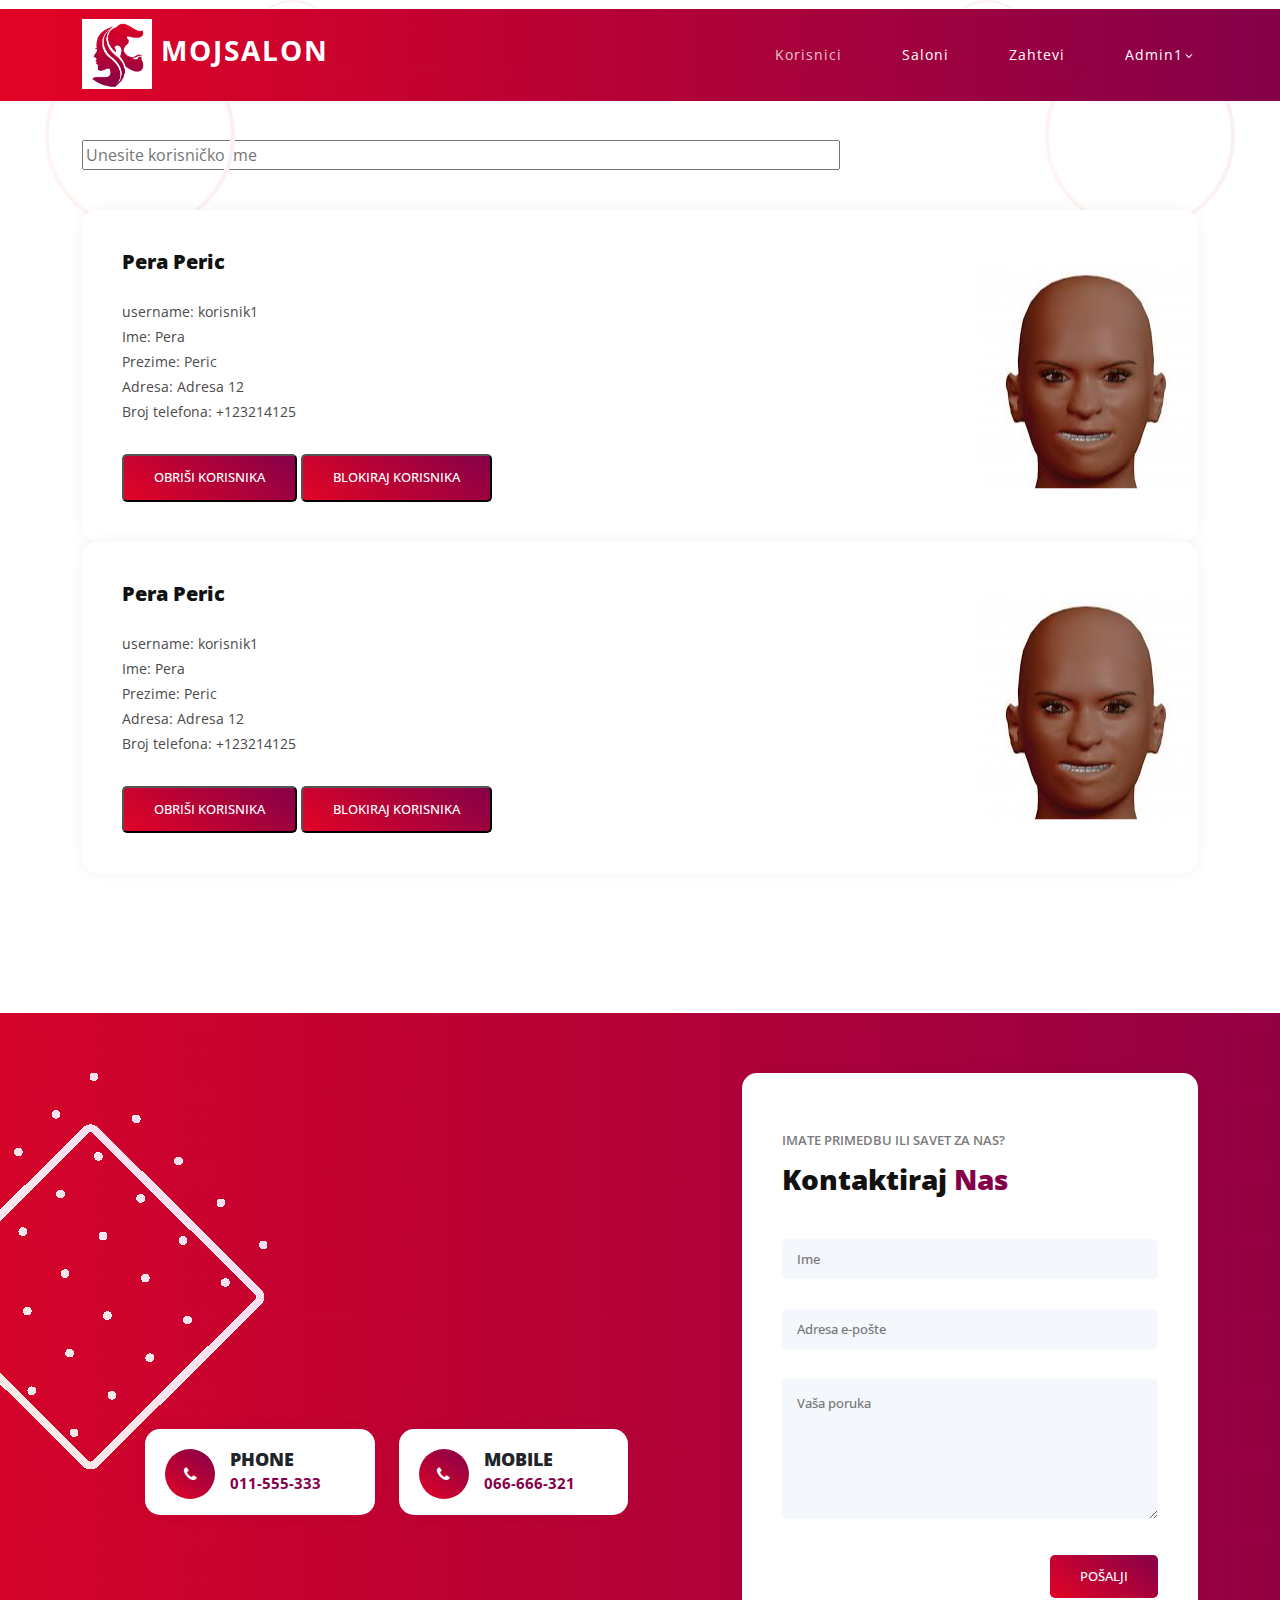
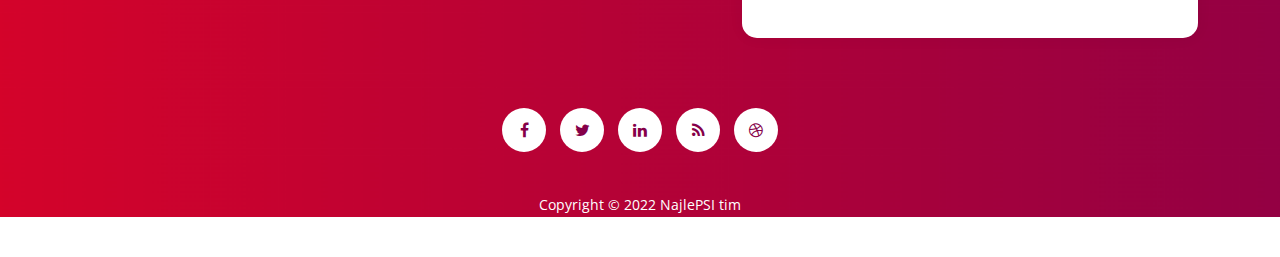
<file: Faza 2 - SSU i prototip/Prototip/admin.html>
<!DOCTYPE html>
<html lang="en">

  <head>

    <meta charset="utf-8">
    <meta name="viewport" content="width=device-width, initial-scale=1, shrink-to-fit=no">
    <meta name="description" content="">
    <meta name="author" content="">
    <link href="https://fonts.googleapis.com/css?family=Open+Sans:100,200,300,400,500,600,700,800,900" rel="stylesheet">

    <title>Admin</title>

    <!-- Bootstrap core CSS -->
    <link href="vendor/bootstrap/css/bootstrap.min.css" rel="stylesheet">


    <!-- Additional CSS Files -->
    <link rel="stylesheet" href="assets/css/fontawesome.css">
    <link rel="stylesheet" href="assets/css/templatemo-eduwell-style.css">
    <link rel="stylesheet" href="assets/css/owl.css">
    <link rel="stylesheet" href="assets/css/lightbox.css">
<!--

TemplateMo 573 EduWell

https://templatemo.com/tm-573-eduwell

-->
  </head>

  <body>
    <header class="header-area header-sticky">
        <div class="container">
            <div class="row">
                <div class="col-12">
                    <nav class="main-nav">
                        <!-- ***** Logo Start ***** -->
                        <a href="index.html" class="logo">
                            <img src="assets/images/logo.jpg" style="height: 70px; width: 70px;">
                            MojSalon
                        </a>
                        <!-- ***** Logo End ***** -->
                        <!-- ***** Menu Start ***** -->
                        <ul class="nav">
                          <li><a href="admin.html" class="active">Korisnici</a></li>
                          <li><a href="zahtevi_saloni.html">Saloni</a></li>
                          <li><a href="zahtevi.html">Zahtevi</a></li>
                            <li class="has-sub">
                              <a href="javascript:void(0)">Admin1</a>
                              <ul class="sub-menu">
                                <li><a href=>Podešavanja</a></li>
                                <li><a href=>Završi rad</a></li>
                              </ul>
                            </li> 
                        </ul>        
                        <a class='menu-trigger'>
                            <span>Menu</span>
                        </a>
                        <!-- ***** Menu End ***** -->
                    </nav>
                </div>
            </div>
        </div>
    </header>

    <section class="our-team">
        <div class="container">
            <div class="row">
              
                <div class="col-lg-12">
                    <input type="text" size="80" placeholder="Unesite korisničko ime">
                    <ul class="nacc">
                      <li class="active">
                        <div>
                          <div class="left-content">
                            <h4>Pera Peric</h4>
                            <p>username: korisnik1<br>
                            Ime: Pera <br>
                            Prezime: Peric <br>
                            Adresa: Adresa 12 <br>
                            Broj telefona: +123214125<br></p>
                            
                          </div>
                          <button style="font-size: 13px;
                          color: #fff;
                          background: #850049;
                          background: linear-gradient(-145deg, #850049 0%, #e30425 100%);
                          padding: 12px 30px;
                          display: inline-block;
                          border-radius: 5px;
                          font-weight: 500;
                          text-transform: uppercase;
                          transition: all .3s;">Obriši korisnika</button>
                          <button style="font-size: 13px;
                          color: #fff;
                          background: #850049;
                          background: linear-gradient(-145deg, #850049 0%, #e30425 100%);
                          padding: 12px 30px;
                          display: inline-block;
                          border-radius: 5px;
                          font-weight: 500;
                          text-transform: uppercase;
                          transition: all .3s;">Blokiraj korisnika</button>
                          <div class="right-image">
                            
                                <img src="assets/images/user1.png" alt="" style="height: 225px; width: 225px;">
                                
                          </div>
                        </div>
                      </li>
                      <li class="active">
                        <div>
                          <div class="left-content">
                            <h4>Pera Peric</h4>
                            <p>username: korisnik1<br>
                            Ime: Pera <br>
                            Prezime: Peric <br>
                            Adresa: Adresa 12 <br>
                            Broj telefona: +123214125<br></p>
                            
                          </div>
                          <button style="font-size: 13px;
                          color: #fff;
                          background: #850049;
                          background: linear-gradient(-145deg, #850049 0%, #e30425 100%);
                          padding: 12px 30px;
                          display: inline-block;
                          border-radius: 5px;
                          font-weight: 500;
                          text-transform: uppercase;
                          transition: all .3s;">Obriši korisnika</button>
                          <button style="font-size: 13px;
                          color: #fff;
                          background: #850049;
                          background: linear-gradient(-145deg, #850049 0%, #e30425 100%);
                          padding: 12px 30px;
                          display: inline-block;
                          border-radius: 5px;
                          font-weight: 500;
                          text-transform: uppercase;
                          transition: all .3s;">Blokiraj korisnika</button>
                          <div class="right-image">
                            
                                <img src="assets/images/user1.png" alt="" style="height: 225px; width: 225px;">
                                
                          </div>
                        </div>
                      </li>
                    </ul>
                </div>
            </div>
        </div>
    </section>

    <section class="contact-us" id="contact-section">
      <div class="container">
        <div class="row">
          <div class="col-lg-8">
            <div id="map">
            
              <!-- You just need to go to Google Maps for your own map point, and copy the embed code from Share -> Embed a map section -->
              <iframe src="https://www.google.com/maps/embed?pb=!1m18!1m12!1m3!1d2830.7737632147328!2d20.474245516286228!3d44.80579907909863!2m3!1f0!2f0!3f0!3m2!1i1024!2i768!4f13.1!3m3!1m2!1s0x475a7a9f59af917f%3A0xf9b50e9f0114cb72!2z0JXQu9C10LrRgtGA0L7RgtC10YXQvdC40YfQutC4INGE0LDQutGD0LvRgtC10YIsIDczLCDQkdC10L7Qs9GA0LDQtA!5e0!3m2!1ssr!2srs!4v1648038802715!5m2!1ssr!2srs" width="100%" height="420px" frameborder="0" style="border:0; border-radius: 15px; position: relative; z-index: 2;" allowfullscreen=""></iframe>
              <div class="row">
                <div class="col-lg-4 offset-lg-1">
                  <div class="contact-info">
                    <div class="icon">
                      <i class="fa fa-phone"></i>
                    </div>
                    <h4>Phone</h4>
                    <span>011-555-333</span>
                  </div>
                </div>
                <div class="col-lg-4">
                  <div class="contact-info">
                    <div class="icon">
                      <i class="fa fa-phone"></i>
                    </div>
                    <h4>Mobile</h4>
                    <span>066-666-321</span>
                  </div>
                </div>
              </div>
            </div>
          </div>
          <div class="col-lg-4">
            <form id="contact" action="" method="post">
              <div class="row">
                <div class="col-lg-12">
                  <div class="section-heading">
                    <h6>Imate primedbu ili savet za nas?</h6>
                    <h4>Kontaktiraj <em>nas</em></h4>
                    
                  </div>
                </div>
                <div class="col-lg-12">
                  <fieldset>
                    <input type="name" name="name" id="name" placeholder="Ime" autocomplete="on" required>
                  </fieldset>
                </div>
                <div class="col-lg-12">
                  <fieldset>
                    <input type="text" name="email" id="email" pattern="[^ @]*@[^ @]*" placeholder="Adresa e-pošte" required="">
                  </fieldset>
                </div>
                <div class="col-lg-12">
                  <fieldset>
                    <textarea name="message" id="message" placeholder="Vaša poruka"></textarea>
                  </fieldset>
                </div>
                <div class="col-lg-12">
                  <fieldset>
                    <button type="submit" id="form-submit" class="main-gradient-button">Pošalji</button>
                  </fieldset>
                </div>
              </div>
            </form>
          </div>
          <div class="col-lg-12">
            <ul class="social-icons">
              <li><a href="#"><i class="fa fa-facebook"></i></a></li>
              <li><a href="#"><i class="fa fa-twitter"></i></a></li>
              <li><a href="#"><i class="fa fa-linkedin"></i></a></li>
              <li><a href="#"><i class="fa fa-rss"></i></a></li>
              <li><a href="#"><i class="fa fa-dribbble"></i></a></li>
            </div>
            </ul>
          </div>
          <div class="col-lg-12">
            <p class="copyright">Copyright © 2022 NajlePSI tim </p>
        </div>
      </div>
    </section>
  </body>


</html>
</file>
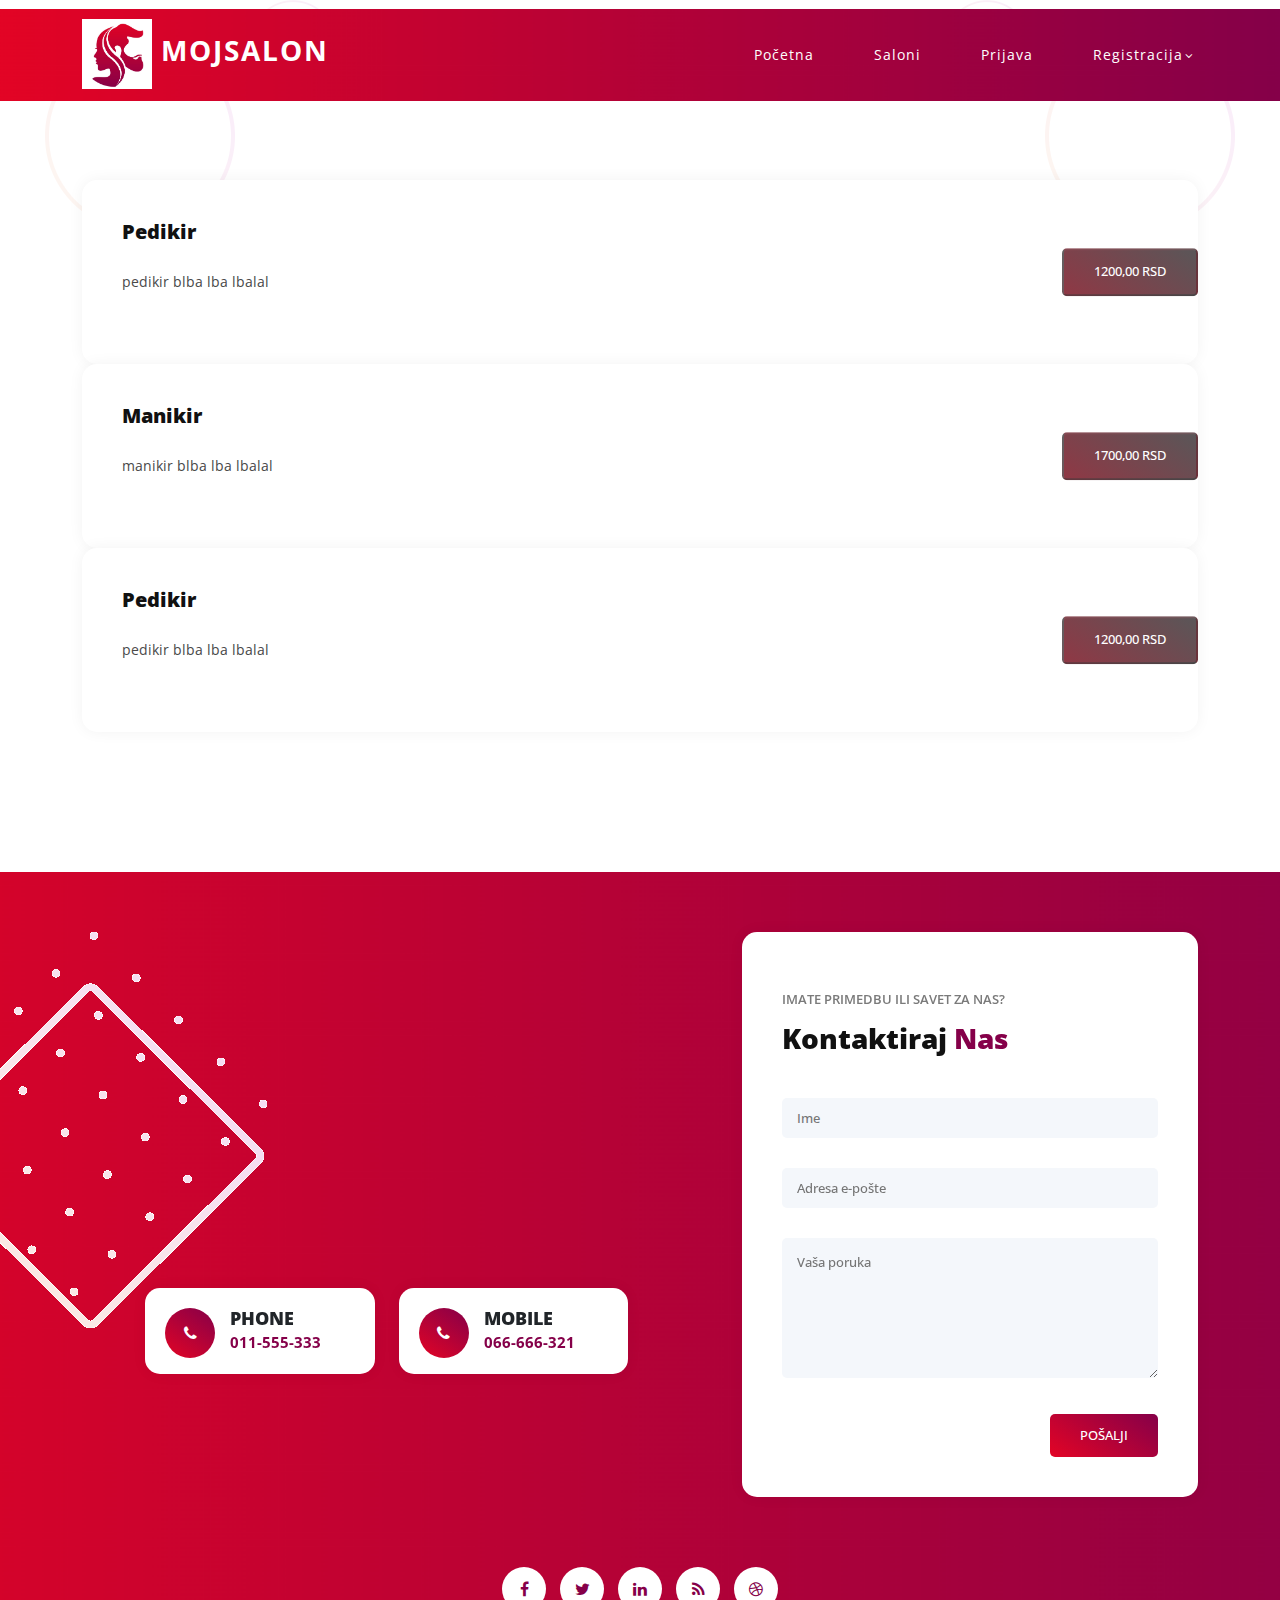
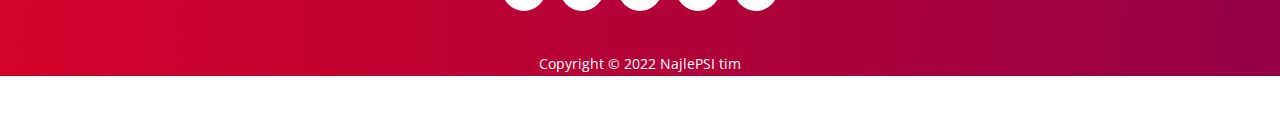
<file: Faza 2 - SSU i prototip/Prototip/salon1.html>
<!DOCTYPE html>
<html lang="en">

  <head>

    <meta charset="utf-8">
    <meta name="viewport" content="width=device-width, initial-scale=1, shrink-to-fit=no">
    <meta name="description" content="">
    <meta name="author" content="">
    <link href="https://fonts.googleapis.com/css?family=Open+Sans:100,200,300,400,500,600,700,800,900" rel="stylesheet">

    <title>MojSalon - Salon1</title>

    <!-- Bootstrap core CSS -->
    <link href="vendor/bootstrap/css/bootstrap.min.css" rel="stylesheet">


    <!-- Additional CSS Files -->
    <link rel="stylesheet" href="assets/css/fontawesome.css">
    <link rel="stylesheet" href="assets/css/templatemo-eduwell-style.css">
    <link rel="stylesheet" href="assets/css/owl.css">
    <link rel="stylesheet" href="assets/css/lightbox.css">
<!--

TemplateMo 573 EduWell

https://templatemo.com/tm-573-eduwell

-->
  </head>

  <body>
    <header class="header-area header-sticky">
        <div class="container">
            <div class="row">
                <div class="col-12">
                    <nav class="main-nav">
                        <!-- ***** Logo Start ***** -->
                        <a href="index.html" class="logo">
                            <img src="assets/images/logo.jpg" style="height: 70px; width: 70px;">
                            MojSalon
                        </a>
                        <!-- ***** Logo End ***** -->
                        <!-- ***** Menu Start ***** -->
                        <ul class="nav">
                            <li class="scroll-to-section"><a href="#top">Početna</a></li>
                            <li><a href="saloni.html">Saloni</a></li>
                            <li><a href="login.html">Prijava</a></li> 
                            <li class="has-sub">
                              <a href="javascript:void(0)">Registracija</a>
                              <ul class="sub-menu">
                                <li><a href="register_user.html">Korisnik</a></li>
                                <li><a href="register_shop.html">Salon</a></li>
                              </ul>
                            </li> 
                        </ul>        
                        <a class='menu-trigger'>
                            <span>Menu</span>
                        </a>
                        <!-- ***** Menu End ***** -->
                    </nav>
                </div>
            </div>
        </div>
    </header>

    <section class="our-team">
        <div class="container">
            <div class="row">
                <div class="col-lg-12">
                    <ul class="nacc">
                      <li class="active">
                        <div>
                          <div class="left-content">
                            <h4>Pedikir</h4>
                            <p>pedikir blba lba lbalal</p>
                          </div>
                          <div class="right-image">
                            
                                <button disabled style="font-size: 13px;
                                color: #fff;
                                background: #474647;
                                background: linear-gradient(-145deg, #5a5658 0%, #8f3845 100%);
                                padding: 12px 30px;
                                display: inline-block;
                                border-radius: 5px;
                                font-weight: 500;
                                text-transform: uppercase;
                                transition: all .3s;">1200,00 RSD</button>
                                
                          </div>
                        </div>
                      </li>
                      <li class="active">
                        <div>
                          <div class="left-content">
                            <h4>Manikir</h4>
                            <p>manikir blba lba lbalal</p>
                          </div>
                          <div class="right-image">
                            
                                <button disabled style="font-size: 13px;
                                color: #fff;
                                background: #474647;
                                background: linear-gradient(-145deg, #5a5658 0%, #8f3845 100%);
                                padding: 12px 30px;
                                display: inline-block;
                                border-radius: 5px;
                                font-weight: 500;
                                text-transform: uppercase;
                                transition: all .3s;">1700,00 RSD</button>
                                
                          </div>
                        </div>
                      </li>
                      <li class="active">
                        <div>
                          <div class="left-content">
                            <h4>Pedikir</h4>
                            <p>pedikir blba lba lbalal</p>
                          </div>
                          <div class="right-image">
                            
                                <button disabled style="font-size: 13px;
                                color: #fff;
                                background: #474647;
                                background: linear-gradient(-145deg, #5a5658 0%, #8f3845 100%);
                                padding: 12px 30px;
                                display: inline-block;
                                border-radius: 5px;
                                font-weight: 500;
                                text-transform: uppercase;
                                transition: all .3s;">1200,00 RSD</button>
                                
                          </div>
                        </div>
                      </li>
                    </ul>
                </div>
            </div>
        </div>
    </section>


    <section class="contact-us" id="contact-section">
      <div class="container">
        <div class="row">
          <div class="col-lg-8">
            <div id="map">
            
              <!-- You just need to go to Google Maps for your own map point, and copy the embed code from Share -> Embed a map section -->
              <iframe src="https://www.google.com/maps/embed?pb=!1m18!1m12!1m3!1d2830.7737632147328!2d20.474245516286228!3d44.80579907909863!2m3!1f0!2f0!3f0!3m2!1i1024!2i768!4f13.1!3m3!1m2!1s0x475a7a9f59af917f%3A0xf9b50e9f0114cb72!2z0JXQu9C10LrRgtGA0L7RgtC10YXQvdC40YfQutC4INGE0LDQutGD0LvRgtC10YIsIDczLCDQkdC10L7Qs9GA0LDQtA!5e0!3m2!1ssr!2srs!4v1648038802715!5m2!1ssr!2srs" width="100%" height="420px" frameborder="0" style="border:0; border-radius: 15px; position: relative; z-index: 2;" allowfullscreen=""></iframe>
              <div class="row">
                <div class="col-lg-4 offset-lg-1">
                  <div class="contact-info">
                    <div class="icon">
                      <i class="fa fa-phone"></i>
                    </div>
                    <h4>Phone</h4>
                    <span>011-555-333</span>
                  </div>
                </div>
                <div class="col-lg-4">
                  <div class="contact-info">
                    <div class="icon">
                      <i class="fa fa-phone"></i>
                    </div>
                    <h4>Mobile</h4>
                    <span>066-666-321</span>
                  </div>
                </div>
              </div>
            </div>
          </div>
          <div class="col-lg-4">
            <form id="contact" action="" method="post">
              <div class="row">
                <div class="col-lg-12">
                  <div class="section-heading">
                    <h6>Imate primedbu ili savet za nas?</h6>
                    <h4>Kontaktiraj <em>nas</em></h4>
                    
                  </div>
                </div>
                <div class="col-lg-12">
                  <fieldset>
                    <input type="name" name="name" id="name" placeholder="Ime" autocomplete="on" required>
                  </fieldset>
                </div>
                <div class="col-lg-12">
                  <fieldset>
                    <input type="text" name="email" id="email" pattern="[^ @]*@[^ @]*" placeholder="Adresa e-pošte" required="">
                  </fieldset>
                </div>
                <div class="col-lg-12">
                  <fieldset>
                    <textarea name="message" id="message" placeholder="Vaša poruka"></textarea>
                  </fieldset>
                </div>
                <div class="col-lg-12">
                  <fieldset>
                    <button type="submit" id="form-submit" class="main-gradient-button">Pošalji</button>
                  </fieldset>
                </div>
              </div>
            </form>
          </div>
          <div class="col-lg-12">
            <ul class="social-icons">
              <li><a href="#"><i class="fa fa-facebook"></i></a></li>
              <li><a href="#"><i class="fa fa-twitter"></i></a></li>
              <li><a href="#"><i class="fa fa-linkedin"></i></a></li>
              <li><a href="#"><i class="fa fa-rss"></i></a></li>
              <li><a href="#"><i class="fa fa-dribbble"></i></a></li>
            </div>
            </ul>
          </div>
          <div class="col-lg-12">
            <p class="copyright">Copyright © 2022 NajlePSI tim </p>
        </div>
      </div>
    </section>
  </body>


</html>
</file>
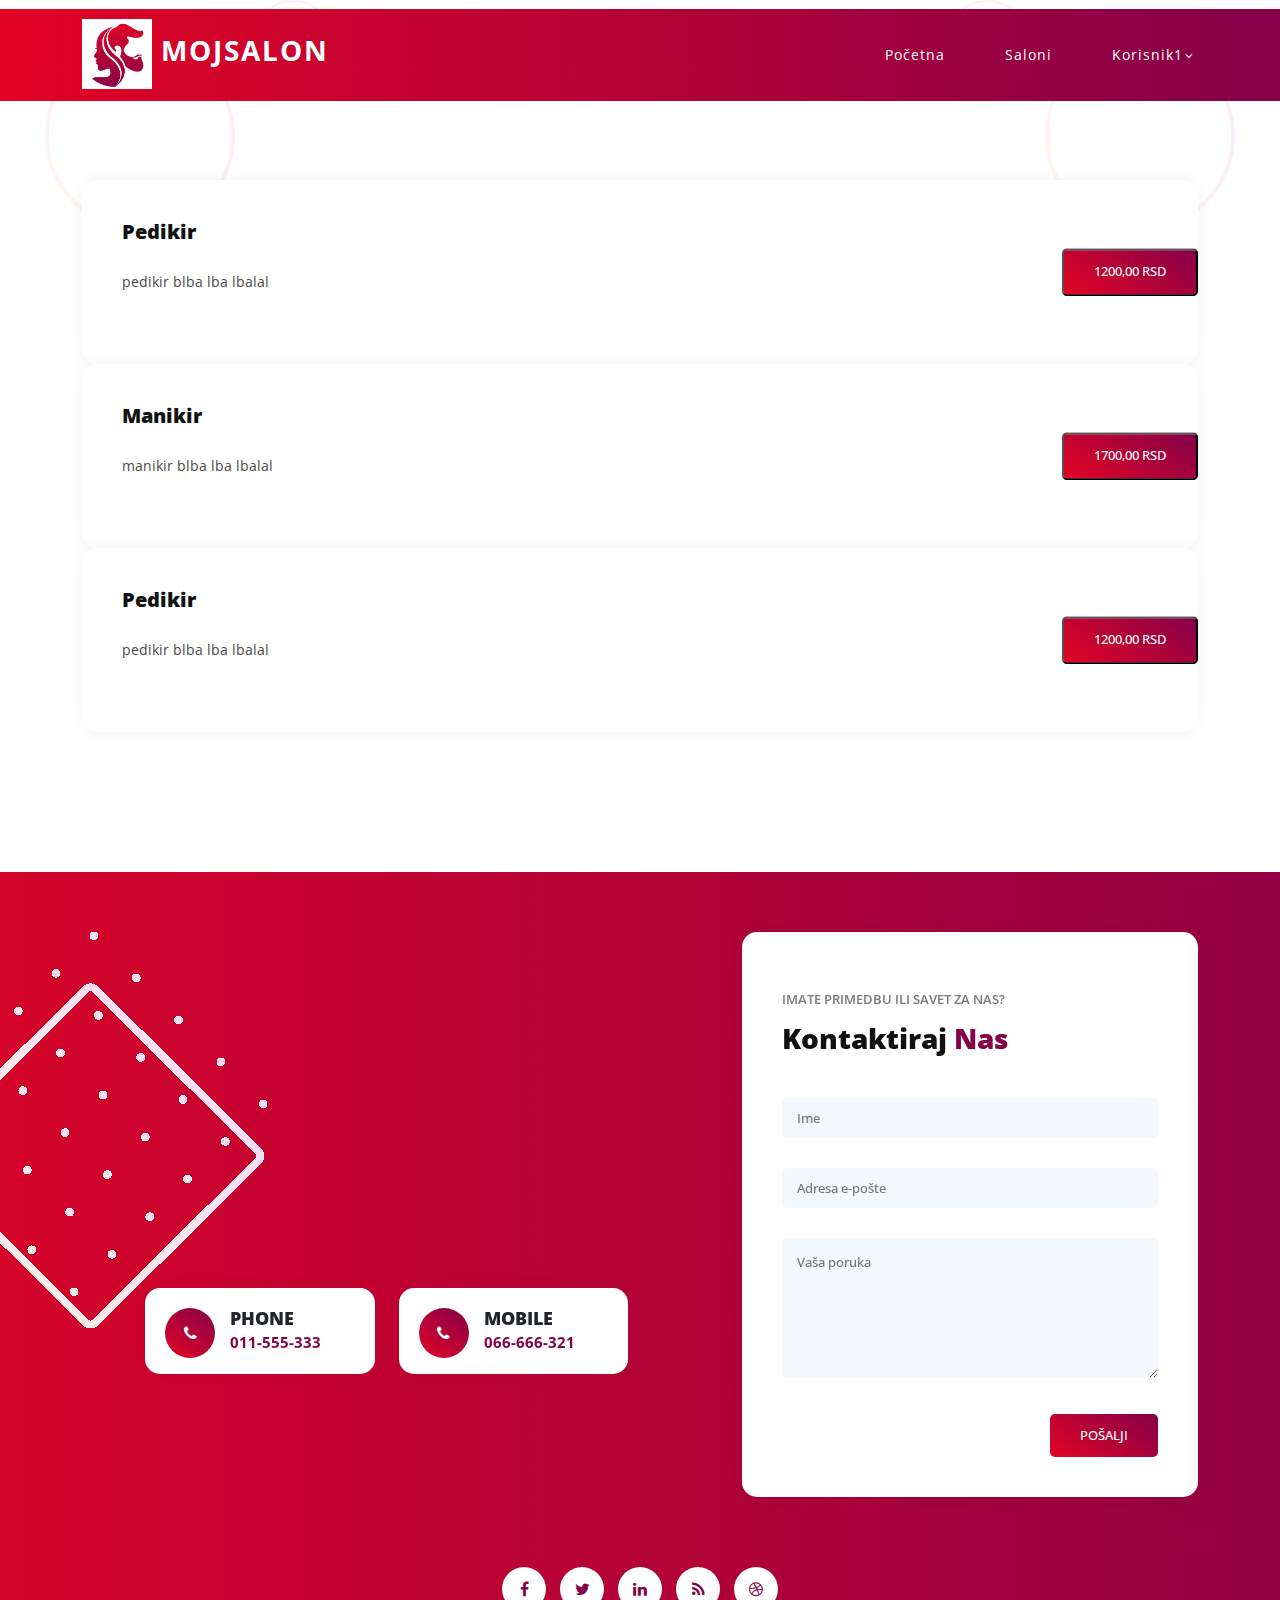
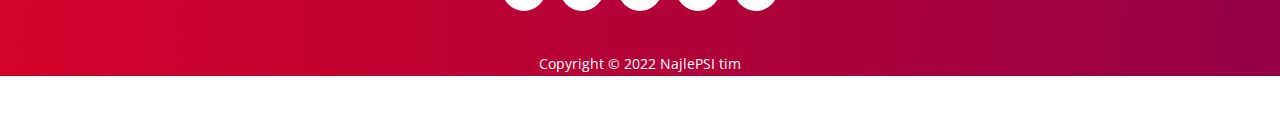
<file: Faza 2 - SSU i prototip/Prototip/salon1_active.html>
<!DOCTYPE html>
<html lang="en">

  <head>

    <meta charset="utf-8">
    <meta name="viewport" content="width=device-width, initial-scale=1, shrink-to-fit=no">
    <meta name="description" content="">
    <meta name="author" content="">
    <link href="https://fonts.googleapis.com/css?family=Open+Sans:100,200,300,400,500,600,700,800,900" rel="stylesheet">

    <title>MojSalon - Salon1</title>

    <!-- Bootstrap core CSS -->
    <link href="vendor/bootstrap/css/bootstrap.min.css" rel="stylesheet">


    <!-- Additional CSS Files -->
    <link rel="stylesheet" href="assets/css/fontawesome.css">
    <link rel="stylesheet" href="assets/css/templatemo-eduwell-style.css">
    <link rel="stylesheet" href="assets/css/owl.css">
    <link rel="stylesheet" href="assets/css/lightbox.css">
<!--

TemplateMo 573 EduWell

https://templatemo.com/tm-573-eduwell

-->
  </head>

  <body>
    <header class="header-area header-sticky">
        <div class="container">
            <div class="row">
                <div class="col-12">
                    <nav class="main-nav">
                        <!-- ***** Logo Start ***** -->
                        <a href="index.html" class="logo">
                            <img src="assets/images/logo.jpg" style="height: 70px; width: 70px;">
                            MojSalon
                        </a>
                        <!-- ***** Logo End ***** -->
                        <!-- ***** Menu Start ***** -->
                        <ul class="nav">
                            <li class="scroll-to-section"><a href="#top">Početna</a></li>
                            <li><a href="saloni.html">Saloni</a></li>
                             
                            <li class="has-sub">
                              <a href="javascript:void(0)">Korisnik1</a>
                              <ul class="sub-menu">
                                <li><a href="termini.html">Moji termini</a></li>
                                <li><a href="status.html">Status</a></li>
                                <li><a href="korisnik1.html">Podešavanja</a></li>
                                <li><a href="index.html">Završi rad</a></li>
                              </ul>
                            </li> 
                        </ul>        
                        <a class='menu-trigger'>
                            <span>Menu</span>
                        </a>
                        <!-- ***** Menu End ***** -->
                    </nav>
                </div>
            </div>
        </div>
    </header>

    <section class="our-team">
        <div class="container">
          <li class="active">
            <div class="row">
                <div class="col-lg-12">
                    <ul class="nacc">
                      <li class="active">
                        <div>
                          <div class="left-content">
                            <h4>Pedikir</h4>
                            <p>pedikir blba lba lbalal</p>
                          </div>
                          <div class="right-image">
                            
                                <button style="font-size: 13px;
                                color: #fff;
                                background: #850049;
                                background: linear-gradient(-145deg, #850049 0%, #e30425 100%);
                                padding: 12px 30px;
                                display: inline-block;
                                border-radius: 5px;
                                font-weight: 500;
                                text-transform: uppercase;
                                transition: all .3s;">1200,00 RSD</button>
                                
                          </div>
                        </div>
                      </li>
                      <li class="active">
                        <div>
                          <div class="left-content">
                            <h4>Manikir</h4>
                            <p>manikir blba lba lbalal</p>
                          </div>
                          <div class="right-image">
                            
                                <button style="font-size: 13px;
                                color: #fff;
                                background: #850049;
                                background: linear-gradient(-145deg, #850049 0%, #e30425 100%);
                                padding: 12px 30px;
                                display: inline-block;
                                border-radius: 5px;
                                font-weight: 500;
                                text-transform: uppercase;
                                transition: all .3s;">1700,00 RSD</button>
                                
                          </div>
                        </div>
                      </li>
                      <li class="active">
                        <div>
                          <div class="left-content">
                            <h4>Pedikir</h4>
                            <p>pedikir blba lba lbalal</p>
                          </div>
                          <div class="right-image">
                            
                                <button style="font-size: 13px;
                                color: #fff;
                                background: #850049;
                                background: linear-gradient(-145deg, #850049 0%, #e30425 100%);
                                padding: 12px 30px;
                                display: inline-block;
                                border-radius: 5px;
                                font-weight: 500;
                                text-transform: uppercase;
                                transition: all .3s;">1200,00 RSD</button>
                                
                          </div>
                        </div>
                      </li>
                    </ul>
                </div>
            </div>
        </div>
    </section>

    <section class="contact-us" id="contact-section">
      <div class="container">
        <div class="row">
          <div class="col-lg-8">
            <div id="map">
            
              <!-- You just need to go to Google Maps for your own map point, and copy the embed code from Share -> Embed a map section -->
              <iframe src="https://www.google.com/maps/embed?pb=!1m18!1m12!1m3!1d2830.7737632147328!2d20.474245516286228!3d44.80579907909863!2m3!1f0!2f0!3f0!3m2!1i1024!2i768!4f13.1!3m3!1m2!1s0x475a7a9f59af917f%3A0xf9b50e9f0114cb72!2z0JXQu9C10LrRgtGA0L7RgtC10YXQvdC40YfQutC4INGE0LDQutGD0LvRgtC10YIsIDczLCDQkdC10L7Qs9GA0LDQtA!5e0!3m2!1ssr!2srs!4v1648038802715!5m2!1ssr!2srs" width="100%" height="420px" frameborder="0" style="border:0; border-radius: 15px; position: relative; z-index: 2;" allowfullscreen=""></iframe>
              <div class="row">
                <div class="col-lg-4 offset-lg-1">
                  <div class="contact-info">
                    <div class="icon">
                      <i class="fa fa-phone"></i>
                    </div>
                    <h4>Phone</h4>
                    <span>011-555-333</span>
                  </div>
                </div>
                <div class="col-lg-4">
                  <div class="contact-info">
                    <div class="icon">
                      <i class="fa fa-phone"></i>
                    </div>
                    <h4>Mobile</h4>
                    <span>066-666-321</span>
                  </div>
                </div>
              </div>
            </div>
          </div>
          <div class="col-lg-4">
            <form id="contact" action="" method="post">
              <div class="row">
                <div class="col-lg-12">
                  <div class="section-heading">
                    <h6>Imate primedbu ili savet za nas?</h6>
                    <h4>Kontaktiraj <em>nas</em></h4>
                    
                  </div>
                </div>
                <div class="col-lg-12">
                  <fieldset>
                    <input type="name" name="name" id="name" placeholder="Ime" autocomplete="on" required>
                  </fieldset>
                </div>
                <div class="col-lg-12">
                  <fieldset>
                    <input type="text" name="email" id="email" pattern="[^ @]*@[^ @]*" placeholder="Adresa e-pošte" required="">
                  </fieldset>
                </div>
                <div class="col-lg-12">
                  <fieldset>
                    <textarea name="message" id="message" placeholder="Vaša poruka"></textarea>
                  </fieldset>
                </div>
                <div class="col-lg-12">
                  <fieldset>
                    <button type="submit" id="form-submit" class="main-gradient-button">Pošalji</button>
                  </fieldset>
                </div>
              </div>
            </form>
          </div>
          <div class="col-lg-12">
            <ul class="social-icons">
              <li><a href="#"><i class="fa fa-facebook"></i></a></li>
              <li><a href="#"><i class="fa fa-twitter"></i></a></li>
              <li><a href="#"><i class="fa fa-linkedin"></i></a></li>
              <li><a href="#"><i class="fa fa-rss"></i></a></li>
              <li><a href="#"><i class="fa fa-dribbble"></i></a></li>
            </div>
            </ul>
          </div>
          <div class="col-lg-12">
            <p class="copyright">Copyright © 2022 NajlePSI tim </p>
        </div>
      </div>
    </section>
  </body>


</html>
</file>
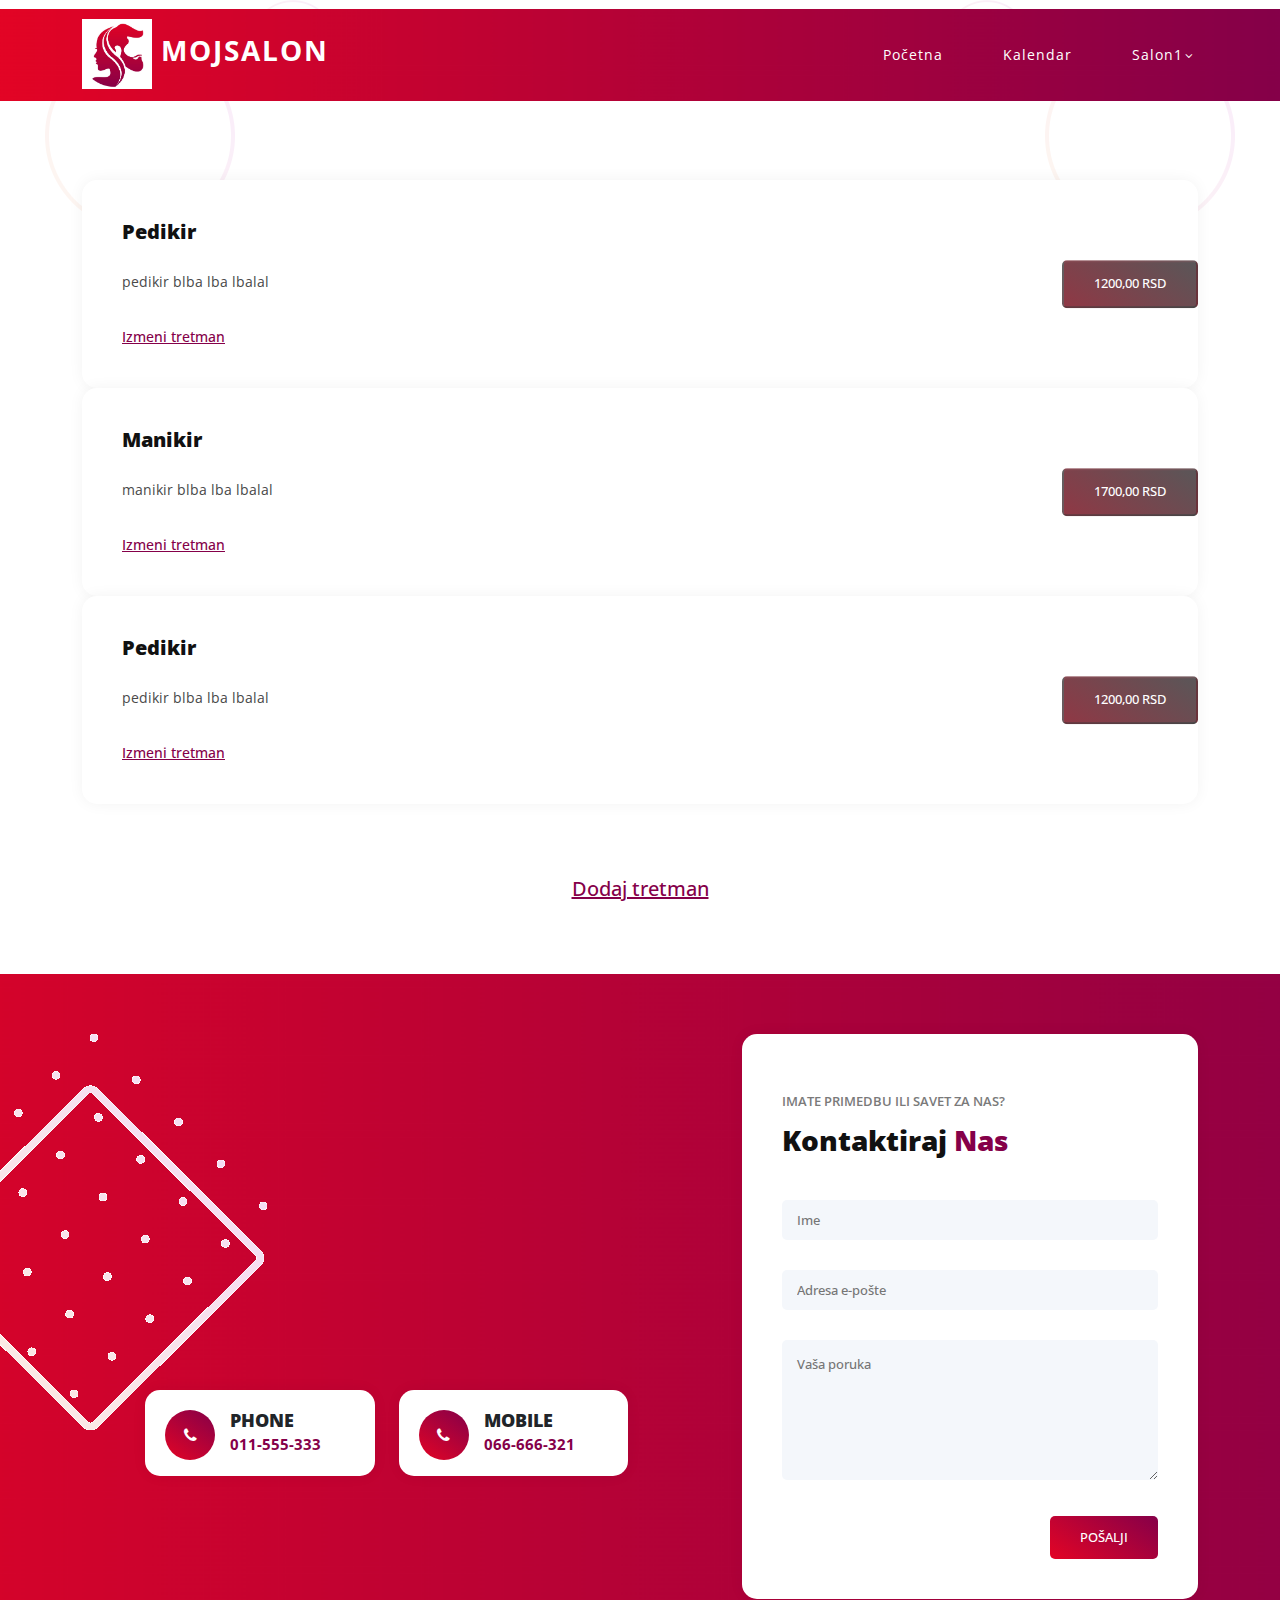
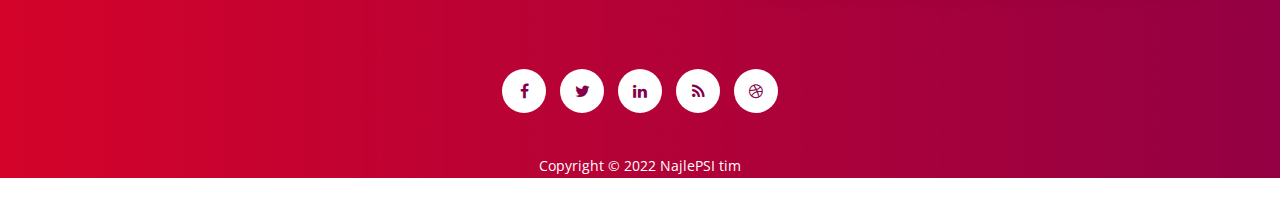
<file: Faza 2 - SSU i prototip/Prototip/salon1_izmena.html>
<!DOCTYPE html>
<html lang="en">

  <head>

    <meta charset="utf-8">
    <meta name="viewport" content="width=device-width, initial-scale=1, shrink-to-fit=no">
    <meta name="description" content="">
    <meta name="author" content="">
    <link href="https://fonts.googleapis.com/css?family=Open+Sans:100,200,300,400,500,600,700,800,900" rel="stylesheet">

    <title>MojSalon - Izmena termina</title>

    <!-- Bootstrap core CSS -->
    <link href="vendor/bootstrap/css/bootstrap.min.css" rel="stylesheet">


    <!-- Additional CSS Files -->
    <link rel="stylesheet" href="assets/css/fontawesome.css">
    <link rel="stylesheet" href="assets/css/templatemo-eduwell-style.css">
    <link rel="stylesheet" href="assets/css/owl.css">
    <link rel="stylesheet" href="assets/css/lightbox.css">
<!--

TemplateMo 573 EduWell

https://templatemo.com/tm-573-eduwell

-->
  </head>

  <body>
    <header class="header-area header-sticky">
        <div class="container">
            <div class="row">
                <div class="col-12">
                    <nav class="main-nav">
                        <!-- ***** Logo Start ***** -->
                        <a href="index.html" class="logo">
                            <img src="assets/images/logo.jpg" style="height: 70px; width: 70px;">
                            MojSalon
                        </a>
                        <!-- ***** Logo End ***** -->
                        <!-- ***** Menu Start ***** -->
                        <ul class="nav">
                            <li class="scroll-to-section"><a href="#top">Početna</a></li>
                            <li><a href=>Kalendar</a></li>
                            <li class="has-sub">
                              <a href="javascript:void(0)">Salon1</a>
                              <ul class="sub-menu">
                                <li><a href="salon1_izmena.html">Tretmani</a></li>
                                <li><a href="salon1_podaci.html">Podešavanja</a></li>
                                <li><a href="index.html">Završi rad</a></li>
                              </ul>
                            </li> 
                        </ul>        
                        <a class='menu-trigger'>
                            <span>Menu</span>
                        </a>
                        <!-- ***** Menu End ***** -->
                    </nav>
                </div>
            </div>
        </div>
    </header>

    <section class="our-team">
        <div class="container">
            <div class="row">
                <div class="col-lg-12">
                    <ul class="nacc">
                      <li class="active">
                        <div>
                          <div class="left-content">
                            <h4>Pedikir</h4>
                            <p>pedikir blba lba lbalal</p>
                            <div class="text-button">
                                <a href="">Izmeni tretman</a>
                            </div>
                          </div>
                          <div class="right-image">
                            
                                <button disabled style="font-size: 13px;
                                color: #fff;
                                background: #474647;
                                background: linear-gradient(-145deg, #5a5658 0%, #8f3845 100%);
                                padding: 12px 30px;
                                display: inline-block;
                                border-radius: 5px;
                                font-weight: 500;
                                text-transform: uppercase;
                                transition: all .3s;">1200,00 RSD</button>
                                
                          </div>
                        </div>
                      </li>
                      <li class="active">
                        <div>
                          <div class="left-content">
                            <h4>Manikir</h4>
                            <p>manikir blba lba lbalal</p>
                            <div class="text-button">
                                <a href="">Izmeni tretman</a>
                            </div>
                          </div>
                          <div class="right-image">
                            
                                <button disabled style="font-size: 13px;
                                color: #fff;
                                background: #474647;
                                background: linear-gradient(-145deg, #5a5658 0%, #8f3845 100%);
                                padding: 12px 30px;
                                display: inline-block;
                                border-radius: 5px;
                                font-weight: 500;
                                text-transform: uppercase;
                                transition: all .3s;">1700,00 RSD</button>
                                
                          </div>
                        </div>
                      </li>
                      <li class="active">
                        <div>
                          <div class="left-content">
                            <h4>Pedikir</h4>
                            <p>pedikir blba lba lbalal</p>
                            <div class="text-button">
                                <a href="">Izmeni tretman</a>
                            </div>
                          </div>
                          <div class="right-image">
                            
                                <button disabled style="font-size: 13px;
                                color: #fff;
                                background: #474647;
                                background: linear-gradient(-145deg, #5a5658 0%, #8f3845 100%);
                                padding: 12px 30px;
                                display: inline-block;
                                border-radius: 5px;
                                font-weight: 500;
                                text-transform: uppercase;
                                transition: all .3s;">1200,00 RSD</button>
                                
                          </div>
                        </div>
                      </li>
                    </ul>
                    <div class="text-button2">
                      <a href="novi_tretman.html"> Dodaj tretman </a>
                    </div>
                </div>
            </div>
            
        </div>
        
    </section>

    <section class="contact-us" id="contact-section">
      <div class="container">
        <div class="row">
          <div class="col-lg-8">
            <div id="map">
            
              <!-- You just need to go to Google Maps for your own map point, and copy the embed code from Share -> Embed a map section -->
              <iframe src="https://www.google.com/maps/embed?pb=!1m18!1m12!1m3!1d2830.7737632147328!2d20.474245516286228!3d44.80579907909863!2m3!1f0!2f0!3f0!3m2!1i1024!2i768!4f13.1!3m3!1m2!1s0x475a7a9f59af917f%3A0xf9b50e9f0114cb72!2z0JXQu9C10LrRgtGA0L7RgtC10YXQvdC40YfQutC4INGE0LDQutGD0LvRgtC10YIsIDczLCDQkdC10L7Qs9GA0LDQtA!5e0!3m2!1ssr!2srs!4v1648038802715!5m2!1ssr!2srs" width="100%" height="420px" frameborder="0" style="border:0; border-radius: 15px; position: relative; z-index: 2;" allowfullscreen=""></iframe>
              <div class="row">
                <div class="col-lg-4 offset-lg-1">
                  <div class="contact-info">
                    <div class="icon">
                      <i class="fa fa-phone"></i>
                    </div>
                    <h4>Phone</h4>
                    <span>011-555-333</span>
                  </div>
                </div>
                <div class="col-lg-4">
                  <div class="contact-info">
                    <div class="icon">
                      <i class="fa fa-phone"></i>
                    </div>
                    <h4>Mobile</h4>
                    <span>066-666-321</span>
                  </div>
                </div>
              </div>
            </div>
          </div>
          <div class="col-lg-4">
            <form id="contact" action="" method="post">
              <div class="row">
                <div class="col-lg-12">
                  <div class="section-heading">
                    <h6>Imate primedbu ili savet za nas?</h6>
                    <h4>Kontaktiraj <em>nas</em></h4>
                    
                  </div>
                </div>
                <div class="col-lg-12">
                  <fieldset>
                    <input type="name" name="name" id="name" placeholder="Ime" autocomplete="on" required>
                  </fieldset>
                </div>
                <div class="col-lg-12">
                  <fieldset>
                    <input type="text" name="email" id="email" pattern="[^ @]*@[^ @]*" placeholder="Adresa e-pošte" required="">
                  </fieldset>
                </div>
                <div class="col-lg-12">
                  <fieldset>
                    <textarea name="message" id="message" placeholder="Vaša poruka"></textarea>
                  </fieldset>
                </div>
                <div class="col-lg-12">
                  <fieldset>
                    <button type="submit" id="form-submit" class="main-gradient-button">Pošalji</button>
                  </fieldset>
                </div>
              </div>
            </form>
          </div>
          <div class="col-lg-12">
            <ul class="social-icons">
              <li><a href="#"><i class="fa fa-facebook"></i></a></li>
              <li><a href="#"><i class="fa fa-twitter"></i></a></li>
              <li><a href="#"><i class="fa fa-linkedin"></i></a></li>
              <li><a href="#"><i class="fa fa-rss"></i></a></li>
              <li><a href="#"><i class="fa fa-dribbble"></i></a></li>
            </div>
            </ul>
          </div>
          <div class="col-lg-12">
            <p class="copyright">Copyright © 2022 NajlePSI tim </p>
        </div>
      </div>
    </section>
  </body>


</html>
</file>
<file: Faza 2 - SSU i prototip/Prototip/assets/css/templatemo-eduwell-style.css>
/*

TemplateMo 573 EduWell

https://templatemo.com/tm-573-eduwell

*/

/* ---------------------------------------------
Table of contents
------------------------------------------------
01. font & reset css
02. reset
03. global styles
04. header
05. banner
06. features
07. testimonials
08. contact
09. footer
10. preloader
11. search
12. portfolio

--------------------------------------------- */
/* 
---------------------------------------------
font & reset css
--------------------------------------------- 
*/
@import url("https://fonts.googleapis.com/css?family=Open+Sans:100,200,300,400,500,600,700,800,900");
/* 
---------------------------------------------
reset
--------------------------------------------- 
*/
html, body, div, span, applet, object, iframe, h1, h2, h3, h4, h5, h6, p, blockquote, div
pre, a, abbr, acronym, address, big, cite, code, del, dfn, em, font, img, ins, kbd, q,
s, samp, small, strike, strong, sub, sup, tt, var, b, u, i, center, dl, dt, dd, ol, ul, li,
figure, header, nav, section, article, aside, footer, figcaption {
  margin: 0;
  padding: 0;
  border: 0;
  outline: 0;
}

.clearfix:after {
  content: ".";
  display: block;
  clear: both;
  visibility: hidden;
  line-height: 0;
  height: 0;
}

.clearfix {
  display: inline-block;
}

html[xmlns] .clearfix {
  display: block;
}

* html .clearfix {
  height: 1%;
}

ul, li {
  padding: 0;
  margin: 0;
  list-style: none;
}

header, nav, section, article, aside, footer, hgroup {
  display: block;
}

* {
  box-sizing: border-box;
}

html, body {
  font-family: 'Open Sans', sans-serif;
  font-weight: 400;
  background-color: #fff;
  font-size: 16px;
  -ms-text-size-adjust: 100%;
  -webkit-font-smoothing: antialiased;
  -moz-osx-font-smoothing: grayscale;
}

a {
  text-decoration: none !important;
}

h1, h2, h3, h4, h5, h6 {
  margin-top: 0px;
  margin-bottom: 0px;
}

ul {
  margin-bottom: 0px;
}

p {
  font-size: 14px;
  line-height: 25px;
  color: #4a4a4a;
}

img {
  width: 100%;
  overflow: hidden;
}

/* 
---------------------------------------------
global styles
--------------------------------------------- 
*/
html,
body {
  background: #fff;
  font-family: 'Open Sans', sans-serif;
}

::selection {
  background: #850049;
  color: #fff;
}

::-moz-selection {
  background: #850049;
  color: #fff;
}

@media (max-width: 991px) {
  html, body {
    overflow-x: hidden;
  }
  .mobile-top-fix {
    margin-top: 30px;
    margin-bottom: 0px;
  }
  .mobile-bottom-fix {
    margin-bottom: 30px;
  }
  .mobile-bottom-fix-big {
    margin-bottom: 60px;
  }
}

.main-button-gradient a {
  font-size: 13px;
  color: #fff;
  background: #850049;
  background: linear-gradient(-145deg, #850049 0%, #e30425 100%);
  padding: 12px 30px;
  display: inline-block;
  border-radius: 5px;
  font-weight: 500;
  text-transform: uppercase;
  transition: all .3s;
}

.main-button-gradient a:hover {
  background: #850049;
  background: linear-gradient(-145deg, #850049 0%, #e30425 100%);
  opacity: 0.9;
}




.white-button a {
  font-size: 13px;
  color: #850049;
  background-color: #fff;
  padding: 12px 30px;
  display: inline-block;
  border-radius: 5px;
  font-weight: 500;
  text-transform: uppercase;
  transition: all .3s;
}

.white-button a:hover {
  opacity: 0.9;
}

.text-button a {
  font-size: 14px;
  font-weight: 500;
  color: #850049;
  text-decoration: underline !important;
  transition: all .3s;
}




.checked{
  color:orange;
}

.text-button2{
  text-align: center;
}

.text-button2 a {
  font-size: 20px;
  font-weight: 500;
  color: #850049;
  text-decoration: underline !important;
  transition: all .3s;
}

.text-button2 a:hover {
  opacity: 0.75;
}

.text-button a:hover {
  opacity: 0.75;
}

section {
  margin-top: 140px;
}

#contact-section {
  padding-top: 20px;
}

.section-heading {
  position: relative;
  z-index: 2;
  padding-top: 20px;
  margin-top: 0px;
  text-align: center;
  margin-bottom: 60px;
}

.section-heading h6 {
  font-size: 13px;
  text-transform: uppercase;
  color: #7a7a7a;
  font-weight: 600;
}

.section-heading h4 {
  margin-top: 10px;
  line-height: 40px;
  font-size: 28px;
  font-weight: 900;
  text-transform: capitalize;
  color: #111;
}

.section-heading h4 em {
  font-style: normal;
  color: #850049;
}

.section-heading p {
  margin-top: 30px;
}


/* 
---------------------------------------------
header
--------------------------------------------- 
*/
.background-header {
  background: #850049 !important;
  background: linear-gradient(-145deg, #850049 0%, #e30425 100%) !important;
  height: 80px!important;
  position: fixed!important;
  top: 0!important;
  left: 0;
  right: 0;
  box-shadow: 0px 0px 10px rgba(0,0,0,0.15)!important;
}

.header-area {
  background-image: url(../images/header-bg.png);
  background-size: contain;
  background-repeat: no-repeat;
  background-position: center;
  position: absolute;
  height: 110px;
  top: 0;
  left: 0;
  right: 0;
  z-index: 100;
  -webkit-transition: all .5s ease 0s;
  -moz-transition: all .5s ease 0s;
  -o-transition: all .5s ease 0s;
  transition: all .5s ease 0s;
}

.header-area .main-nav {
  min-height: 80px;
  background: transparent;
}

.header-area .main-nav .logo {
  line-height: 100px;
  color: #fff;
  font-size: 28px;
  font-weight: 700;
  text-transform: uppercase;
  letter-spacing: 2px;
  float: left;
  -webkit-transition: all 0.3s ease 0s;
  -moz-transition: all 0.3s ease 0s;
  -o-transition: all 0.3s ease 0s;
  transition: all 0.3s ease 0s;
}

.background-header .main-nav .logo {
  line-height: 75px;
}

.background-header .nav {
  margin-top: 20px !important;
}

.header-area .main-nav .nav {
  float: right;
  margin-top: 35px;
  margin-right: 0px;
  background-color: transparent;
  -webkit-transition: all 0.3s ease 0s;
  -moz-transition: all 0.3s ease 0s;
  -o-transition: all 0.3s ease 0s;
  transition: all 0.3s ease 0s;
  position: relative;
  z-index: 999;
}

.header-area .main-nav .nav li {
  padding-left: 30px;
  padding-right: 30px;
}

.header-area .main-nav .nav li:last-child {
  padding-right: 0px;
}

.header-area .main-nav .nav li a {
  display: block;
  font-weight: 400;
  font-size: 14px;
  text-transform: capitalize;
  color: #fff;
  -webkit-transition: all 0.3s ease 0s;
  -moz-transition: all 0.3s ease 0s;
  -o-transition: all 0.3s ease 0s;
  transition: all 0.3s ease 0s;
  height: 40px;
  line-height: 40px;
  border: transparent;
  letter-spacing: 1px;
}

.header-area .main-nav .nav li:hover a,
.header-area .main-nav .nav li a.active {
  color: #fff!important;
  opacity: 0.75;
}

.background-header .main-nav .nav li:hover a,
.background-header .main-nav .nav li a.active {
  color: #fff!important;
  opacity: 1;
}

.header-area .main-nav .nav li.has-sub {
  position: relative;
  padding-right: 15px;
}

.header-area .main-nav .nav li.has-sub:after {
  font-family: FontAwesome;
  content: "\f107";
  font-size: 12px;
  color: #fff;
  position: absolute;
  right: 5px;
  top: 12px;
}

.header-area .main-nav .nav li.has-sub ul.sub-menu {
  position: absolute;
  width: 140px;
  box-shadow: 0 2px 28px 0 rgba(0, 0, 0, 0.06);
  overflow: hidden;
  top: 40px;
  border-radius: 5px;
  opacity: 0;
  transition: all .3s;
  transform: translateY(+2em);
  visibility: hidden;
  z-index: -1;
}

.header-area .main-nav .nav li.has-sub ul.sub-menu li {
  margin-left: 0px;
  padding-left: 0px;
  padding-right: 0px;
}

.header-area .main-nav .nav li.has-sub ul.sub-menu li a {
  opacity: 1;
  display: block;
  background: #f7f7f7;
  color: #2a2a2a!important;
  padding-left: 20px;
  height: 40px;
  line-height: 40px;
  -webkit-transition: all 0.3s ease 0s;
  -moz-transition: all 0.3s ease 0s;
  -o-transition: all 0.3s ease 0s;
  transition: all 0.3s ease 0s;
  position: relative;
  font-size: 12px;
  font-weight: 400;
  border-bottom: 1px solid #eee;
}

.header-area .main-nav .nav li.has-sub ul li a:hover {
  background: #fff;
  color: #850049!important;
  padding-left: 25px;
}

.header-area .main-nav .nav li.has-sub ul li a:hover:before {
  width: 3px;
}

.header-area .main-nav .nav li.has-sub:hover ul.sub-menu {
  visibility: visible;
  opacity: 1;
  z-index: 1;
  transform: translateY(0%);
  transition-delay: 0s, 0s, 0.3s;
}

.header-area .main-nav .menu-trigger {
  cursor: pointer;
  display: block;
  position: absolute;
  top: 33px;
  width: 32px;
  height: 40px;
  text-indent: -9999em;
  z-index: 99;
  right: 40px;
  display: none;
}

.background-header .main-nav .menu-trigger {
  top: 23px;
}

.header-area .main-nav .menu-trigger span,
.header-area .main-nav .menu-trigger span:before,
.header-area .main-nav .menu-trigger span:after {
  -moz-transition: all 0.4s;
  -o-transition: all 0.4s;
  -webkit-transition: all 0.4s;
  transition: all 0.4s;
  background-color: #fff;
  display: block;
  position: absolute;
  width: 30px;
  height: 2px;
  left: 0;
}

.background-header .main-nav .menu-trigger span,
.background-header .main-nav .menu-trigger span:before,
.background-header .main-nav .menu-trigger span:after {
  background-color: #fff;
}

.header-area .main-nav .menu-trigger span:before,
.header-area .main-nav .menu-trigger span:after {
  -moz-transition: all 0.4s;
  -o-transition: all 0.4s;
  -webkit-transition: all 0.4s;
  transition: all 0.4s;
  background-color: #fff;
  display: block;
  position: absolute;
  width: 30px;
  height: 2px;
  left: 0;
  width: 75%;
}

.background-header .main-nav .menu-trigger span:before,
.background-header .main-nav .menu-trigger span:after {
  background-color: #fff;
}

.header-area .main-nav .menu-trigger span:before,
.header-area .main-nav .menu-trigger span:after {
  content: "";
}

.header-area .main-nav .menu-trigger span {
  top: 16px;
}

.header-area .main-nav .menu-trigger span:before {
  -moz-transform-origin: 33% 100%;
  -ms-transform-origin: 33% 100%;
  -webkit-transform-origin: 33% 100%;
  transform-origin: 33% 100%;
  top: -10px;
  z-index: 10;
}

.header-area .main-nav .menu-trigger span:after {
  -moz-transform-origin: 33% 0;
  -ms-transform-origin: 33% 0;
  -webkit-transform-origin: 33% 0;
  transform-origin: 33% 0;
  top: 10px;
}

.header-area .main-nav .menu-trigger.active span,
.header-area .main-nav .menu-trigger.active span:before,
.header-area .main-nav .menu-trigger.active span:after {
  background-color: transparent;
  width: 100%;
}

.header-area .main-nav .menu-trigger.active span:before {
  -moz-transform: translateY(6px) translateX(1px) rotate(45deg);
  -ms-transform: translateY(6px) translateX(1px) rotate(45deg);
  -webkit-transform: translateY(6px) translateX(1px) rotate(45deg);
  transform: translateY(6px) translateX(1px) rotate(45deg);
  background-color: #fff;
}

.background-header .main-nav .menu-trigger.active span:before {
  background-color: #fff;
}

.header-area .main-nav .menu-trigger.active span:after {
  -moz-transform: translateY(-6px) translateX(1px) rotate(-45deg);
  -ms-transform: translateY(-6px) translateX(1px) rotate(-45deg);
  -webkit-transform: translateY(-6px) translateX(1px) rotate(-45deg);
  transform: translateY(-6px) translateX(1px) rotate(-45deg);
  background-color: #fff;
}

.background-header .main-nav .menu-trigger.active span:after {
  background-color: #fff;
}

.header-area.header-sticky {
  min-height: 80px;
}

.header-area .nav {
  margin-top: 30px;
}

.header-area.header-sticky .nav li a.active {
  color: #850049;
}

@media (max-width: 1200px) {
  .header-area .main-nav .nav li {
    padding-left: 7px;
    padding-right: 7px;
  }
  .header-area .main-nav:before {
    display: none;
  }
}

@media (max-width: 767px) {
  .header-area .main-nav .logo {
    color: #1e1e1e;
  }
  .header-area.header-sticky .nav li a:hover,
  .header-area.header-sticky .nav li a.active {
    color: #850049!important;
    opacity: 1;
  }
  .header-area.header-sticky .nav li.search-icon a {
    width: 100%;
  }
  .header-area {
    background-color: #f7f7f7;
    padding: 0px 15px;
    height: 100px;
    box-shadow: none;
    text-align: center;
  }
  .header-area .container {
    padding: 0px;
  }
  .header-area .logo {
    margin-left: 30px;
  }
  .header-area .menu-trigger {
    display: block !important;
  }
  .header-area .main-nav {
    overflow: hidden;
  }
  .header-area .main-nav .nav {
    float: none;
    width: 100%;
    display: none;
    -webkit-transition: all 0s ease 0s;
    -moz-transition: all 0s ease 0s;
    -o-transition: all 0s ease 0s;
    transition: all 0s ease 0s;
    margin-left: 0px;
  }
  .header-area .main-nav .nav li:first-child {
    border-top: 1px solid #eee;
  }
  .header-area.header-sticky .nav {
    margin-top: 100px !important;
  }
  .header-area .main-nav .nav li {
    width: 100%;
    background: #fff;
    border-bottom: 1px solid #eee;
    padding-left: 0px !important;
    padding-right: 0px !important;
  }
  .header-area .main-nav .nav li a {
    height: 50px !important;
    line-height: 50px !important;
    padding: 0px !important;
    border: none !important;
    background: #f7f7f7 !important;
    color: #191a20 !important;
  }
  .header-area .main-nav .nav li a:hover {
    background: #eee !important;
    color: #850049!important;
  }
  .header-area .main-nav .nav li.has-sub ul.sub-menu {
    position: relative;
    visibility: inherit;
    opacity: 1;
    z-index: 1;
    transform: translateY(0%);
    top: 0px;
    width: 100%;
    box-shadow: none;
    height: 0px;
    transition: all 0s;
  }
  .header-area .main-nav .nav li.submenu ul li a {
    font-size: 12px;
    font-weight: 400;
  }
  .header-area .main-nav .nav li.submenu ul li a:hover:before {
    width: 0px;
  }
  .header-area .main-nav .nav li.has-sub ul.sub-menu {
    height: auto;
  }
  .header-area .main-nav .nav li.has-sub:after {
    color: #3B566E;
    right: 30px;
    font-size: 14px;
    top: 15px;
  }
  .header-area .main-nav .nav li.submenu:hover ul, .header-area .main-nav .nav li.submenu:focus ul {
    height: 0px;
  }
}

@media (min-width: 767px) {
  .header-area .main-nav .nav {
    display: flex !important;
  }
}


/* 
---------------------------------------------
banner
--------------------------------------------- 
*/

section.main-banner {
  margin-top: 0px;
}

.main-banner {
  padding-top: 180px;
}

.main-banner .right-image {
  margin-left: 120px;
  position: relative;
  z-index: 2;
}

.main-banner .right-image img {
  position: relative;
  z-index: 2;
}

.main-banner .right-image::after {
  position: absolute;
  background-image: url(../images/banner-right-dec.png);
  width: 378px;
  height: 378px;
  content: '';
  right: -25%;
  z-index: 1;
}

.main-banner .header-text::after {
  position: absolute;
  background-image: url(../images/banner-left-dec.png);
  width: 214px;
  height: 429px;
  content: '';
  left: 0;
  bottom: -240px;
  z-index: 1;
}

.main-banner .header-text h6 {
  position: relative;
  z-index: 2;
  font-size: 17px;
  font-weight: 500;
  text-transform: capitalize;
  color: #777777;;
}

.main-banner .header-text h2 {
  position: relative;
  z-index: 2;
  margin-top: 20px;
  font-size: 64px;
  color: #111111;
  font-weight: 900;
  line-height: 74px;
  margin-bottom: 40px;
}

.main-banner .header-text h2 em {
  font-style: normal;
  color: #850049;
}

.main-banner .main-button-gradient {
  position: relative;
  z-index: 2;
}


/*
---------------------------------------------
services
---------------------------------------------
*/ 
.services a{
  color: #850049;
}

.services .item {
  border-radius: 15px;
  text-align: center;
  padding: 50px 30px;
  margin: 15px;
  transition: all .3s;
}

.services .item:hover {
  box-shadow: 0px 0px 15px rgba(0, 0, 0, 0.06);
}

.services .item .icon {
  max-width: 75px;
  margin: 0 auto;
  min-height: 80px;
  line-height: 80px;
  vertical-align: middle;
}

.services .item h4 {
  margin-top: 15px;
  margin-bottom: 15px;
  font-size: 20px;
  font-weight: 800;
}

.services .owl-dots {
  text-align: center;
  margin-top: 30px;
}

.services .owl-dots .owl-dot {
  width: 10px;
  height: 10px;
  background-color: #ddd;
  border-radius: 50%;
  margin: 0px 4px;
}

.services .owl-dots .active {
  background-color: #850049;
}


/*
---------------------------------------------
our courses
---------------------------------------------
*/

section.our-courses {
  position: relative;
}

section.our-courses .section-heading p {
  padding: 0px 60px;
}

section.our-courses:before {
  position: absolute;
  content: '';
  background-image: url(../images/our-courses-left-dec.png);
  left: 45px;
  top: -140px;
  width: 291px;
  height: 231px;
  z-index: 1;
}

section.our-courses:after {
  position: absolute;
  content: '';
  background-image: url(../images/our-courses-right-dec.png);
  right: 45px;
  top: -140px;
  width: 291px;
  height: 231px;
  z-index: 1;
}

section.our-courses .naccs {
  position: relative;
}

section.our-courses .naccs .menu div {
  padding: 15px 30px;
  text-align: center;
  border-radius: 5px !important;
  margin-bottom: 40px;
  font-size: 20px;
  color: #111;
  background-color: #fff;
  cursor: pointer;
  vertical-align: middle;
  font-weight: 900;
  transition: 1s all cubic-bezier(0.075, 0.82, 0.165, 1);
  border: 3px solid rgba(224, 115, 139, 0.5);
}

section.our-courses .naccs .menu div.active {
  color: #850049;
  border: 3px solid #e30425;
  box-shadow: 0px 0px 15px rgba(0, 0, 0, 0.05);
}

section.our-courses ul.nacc {
  margin-left: 100px !important;
  position: relative;
  min-height: 100%;
  list-style: none;
  margin: 0;
  padding: 0;
  transition: 0.5s all cubic-bezier(0.075, 0.82, 0.165, 1);
}

section.our-courses ul.nacc li {
  background-color: #fff;
  overflow: hidden;
  opacity: 0;
  transform: translateX(50px);
  position: absolute;
  list-style: none;
  transition: 1s all cubic-bezier(0.075, 0.82, 0.165, 1);
  border-radius: 15px;
  box-shadow: 0px 0px 15px rgba(0, 0, 0, 0.05);
  padding-right: 50px;
}

section.our-courses ul.nacc li .left-image {
  position: absolute;
  margin-right: 50px;
  top: 50%;
  transform: translateY(-50%);
}

section.our-courses ul.nacc li .left-image img {
  border-top-left-radius: 15px;
  border-bottom-left-radius: 15px;
}

section.our-courses ul.nacc li .left-image .price h6 {
  position: absolute;
  background: #850049;
  background: linear-gradient(-145deg, #850049 0%, #e30425 100%);
  color: #fff;
  top: 20px;
  left: 20px;
  font-size: 20px;
  font-weight: 700;
  width: 50px;
  height: 50px;
  border-radius: 3px;
  display: inline-block;
  text-align: center;
  line-height: 50px;
}

section.our-courses ul.nacc li .right-content {
  padding: 40px 0px;
  margin-left: 350px;
}

section.our-courses ul.nacc li .right-content h4 {
  font-size: 20px;
  color: #111;
  margin-bottom: 25px;
  font-weight: 800;
}

section.our-courses ul.nacc li .right-content ul {
  margin-top: 20px;
  margin-bottom: 20px;
}

section.our-courses ul.nacc li .right-content span {
  font-size: 14px;
  font-weight: 600;
  margin-right: 30px;
  padding-right: 30px;
  border-right: 2px solid #111;
}

section.our-courses ul.nacc li .right-content .last-span {
  margin-right: 0px;
  padding-right: 0px;
  border-right: none;
}

section.our-courses ul.nacc li .right-content p {
  margin-bottom: 20px;
}

section.our-courses ul.nacc li .right-content .text-button {
  margin-top: 20px;
}

section.our-courses ul.nacc li.active {
  position: relative;
  transition-delay: 0.3s;
  z-index: 2;
  opacity: 1;
  transform: translateX(0px);
}

section.our-courses ul.nacc li p {
  margin: 0;
}


/*
---------------------------------------------
cta
---------------------------------------------
*/

section.simple-cta {
  background-image: url(../images/cta-bg.png);
  background-repeat: no-repeat;
  background-position: center center;
  background-size: cover;
  width: 100%;
  padding: 180px 0px 180px 0px;
}

section.simple-cta .left-image {
  margin-right: 45px;
}

section.simple-cta h6 {
  font-size: 17px;
  color: #fff;
}

section.simple-cta h4 {
  font-size: 62px;
  font-weight: 900;
  color: #fff;
  line-height: 74px;
  margin-top: 20px;
}

section.simple-cta p {
  color: #fff;
  margin-top: 30px;
  margin-bottom: 40px;
}


/* 
---------------------------------------------
testimonials
--------------------------------------------- 
*/

section.testimonials {
  position: relative;
}

section.testimonials:before {
  position: absolute;
  content: '';
  background-image: url(../images/testimonials-left-dec.png);
  left: 0px;
  top: -140px;
  width: 593px;
  height: 352px;
  z-index: 1;
}

section.testimonials:after {
  position: absolute;
  content: '';
  background-image: url(../images/testimonials-right-dec.png);
  right: 0px;
  bottom: -140px;
  width: 632px;
  height: 352px;
  z-index: 1;
}

.testimonials .item {
  border-radius: 15px;
  padding: 30px;
  background-color: #fff;
  margin: 15px;
  transition: all .3s;
  position: relative;
  z-index: 2;
}

.testimonials .item:hover {
  box-shadow: 0px 0px 15px rgba(0, 0, 0, 0.06);
}

.testimonials .item p {
  font-size: 16px;
  font-style: italic;
}

.testimonials .item h4 {
  margin-top: 30px;
  font-size: 20px;
  font-weight: 900;
  position: relative;
}

.testimonials .item span {
  font-size: 13px;
  font-weight: 700;
  color: #850049;
}

.testimonials .item img {
  max-width: 44px;
  z-index: 2;
  position: absolute;
  right: 30px;
  bottom: 30px
}

.testimonials .owl-dots {
  text-align: center;
  margin-top: 30px;
}

.testimonials .owl-dots .owl-dot {
  width: 10px;
  height: 10px;
  background-color: #ddd;
  border-radius: 50%;
  margin: 0px 4px;
}

.testimonials .owl-dots .active {
  background-color: #850049;
}



/* 
---------------------------------------------
contact us
--------------------------------------------- 
*/

section.contact-usx {
  background-image: url(../images/cta-bg.png);
  background-position: center center;
  background-repeat: no-repeat;
  background-size: cover;
  padding: 50px;
  position: relative;
}

section.contact-usx:after {
  position: absolute;
  content: '';
  background-image: url(../images/footer-left-dec.png);
  left: 0px;
  top: 60px;
  width: 267px;
  height: 396px;
  z-index: 1;
}

section.contact-usx .contact-info {
  background-color: #fff;
  margin-top: -30px;
  box-shadow: 0px 0px 15px rgba(0, 0, 0, 0.05);
  border-radius: 15px;
  z-index: 5;
  position: relative;
  padding: 20px;
}

section.contact-usx .contact-info .icon i {
  float: left;
  margin-right: 15px;
  width: 50px;
  height: 50px;
  display: inline-block;
  text-align: center;
  line-height: 50px;
  border-radius: 50%;
  background: #850049;
  background: linear-gradient(-145deg, #850049 0%, #e30425 100%);
  color: #fff;
}

section.contact-usx .contact-info h4 {
  font-size: 18px;
  font-weight: 900;
  text-transform: uppercase;
}

section.contact-usx .contact-info span {
  font-size: 15px;
  color: #850049;
  font-weight: 700;
}

section.contact-usx .section-heading {
  text-align: left;
  margin-bottom: 40px;
}

section.contact-usx #contact {
  margin-left: -100px;
  position: relative;
  z-index: 5;
  background-color: #fff;
  margin-top: 40px;
  box-shadow: 0px 0px 15px rgba(0, 0, 0, 0.05);
  border-radius: 15px;
  padding: 40px;
}

section.contact-usx #contact input {
  width: 100%;
  height: 40px;
  border-radius: 5px;
  background-color: #f4f7fb;
  outline: none;
  border: none;
  box-shadow: none;
  font-size: 13px;
  font-weight: 500;
  color: #7a7a7a;
  padding: 0px 15px;
  margin-bottom: 30px;
}

section.contact-usx #contact textarea {
  width: 100%;
  min-height: 140px;
  max-height: 180px;
  border-radius: 5px;
  background-color: #f4f7fb;
  outline: none;
  border: none;
  box-shadow: none;
  font-size: 13px;
  font-weight: 500;
  color: #7a7a7a;
  padding: 15px;
  margin-bottom: 30px;
}

section.contact-usx #contact button {
  float: right;
  font-size: 13px;
  color: #fff;
  background: #850049;
  background: linear-gradient(-145deg, #850049 0%, #e30425 100%);
  padding: 12px 30px;
  display: inline-block;
  border-radius: 5px;
  font-weight: 500;
  text-transform: uppercase;
  transition: all .3s;
  transition: all .3s;
  border: none;
  outline: none;
}

section.contact-usx #contact button:hover {
  opacity: 0.9;
}

section.contact-usx ul.social-icons li {
  display: inline-block;
  margin: 0px 5px;
}

section.contact-usx ul.social-icons {
  text-align: center;
  margin-top: 70px;
}

section.contact-usx ul.social-icons li a {
  width: 44px;
  height: 44px;
  display: inline-block;
  text-align: center;
  line-height: 44px;
  background-color: #fff;
  color: #850049;
  border-radius: 50%;
  transition: all .5s;
}

section.contact-usx ul.social-icons li a:hover {
  background-color: #850049;
  color: #fff;
}

p.copyright {
  text-align: center;
  color: #fff;
  margin: 40px 0px;
}

p.copyright a {
  font-weight: 700;
  color: #fff;
}

section.contact-us {
  background-image: url(../images/footer-bg.png);
  background-position: center center;
  background-repeat: no-repeat;
  background-size: cover;
  padding: 0px;
  position: relative;
}

section.contact-us:after {
  position: absolute;
  content: '';
  background-image: url(../images/footer-left-dec.png);
  left: 0px;
  top: 60px;
  width: 267px;
  height: 396px;
  z-index: 1;
}

section.contact-us .contact-info {
  background-color: #fff;
  margin-top: -30px;
  box-shadow: 0px 0px 15px rgba(0, 0, 0, 0.05);
  border-radius: 15px;
  z-index: 5;
  position: relative;
  padding: 20px;
}

section.contact-us .contact-info .icon i {
  float: left;
  margin-right: 15px;
  width: 50px;
  height: 50px;
  display: inline-block;
  text-align: center;
  line-height: 50px;
  border-radius: 50%;
  background: #850049;
  background: linear-gradient(-145deg, #850049 0%, #e30425 100%);
  color: #fff;
}

section.contact-us .contact-info h4 {
  font-size: 18px;
  font-weight: 900;
  text-transform: uppercase;
}

section.contact-us .contact-info span {
  font-size: 15px;
  color: #850049;
  font-weight: 700;
}

section.contact-us .section-heading {
  text-align: left;
  margin-bottom: 40px;
}

section.contact-us #contact {
  margin-left: -100px;
  position: relative;
  z-index: 5;
  background-color: #fff;
  margin-top: 40px;
  box-shadow: 0px 0px 15px rgba(0, 0, 0, 0.05);
  border-radius: 15px;
  padding: 40px;
}

section.contact-us #contact input {
  width: 100%;
  height: 40px;
  border-radius: 5px;
  background-color: #f4f7fb;
  outline: none;
  border: none;
  box-shadow: none;
  font-size: 13px;
  font-weight: 500;
  color: #7a7a7a;
  padding: 0px 15px;
  margin-bottom: 30px;
}

section.contact-us #contact textarea {
  width: 100%;
  min-height: 140px;
  max-height: 180px;
  border-radius: 5px;
  background-color: #f4f7fb;
  outline: none;
  border: none;
  box-shadow: none;
  font-size: 13px;
  font-weight: 500;
  color: #7a7a7a;
  padding: 15px;
  margin-bottom: 30px;
}

section.contact-us #contact button {
  float: right;
  font-size: 13px;
  color: #fff;
  background: #850049;
  background: linear-gradient(-145deg, #850049 0%, #e30425 100%);
  padding: 12px 30px;
  display: inline-block;
  border-radius: 5px;
  font-weight: 500;
  text-transform: uppercase;
  transition: all .3s;
  transition: all .3s;
  border: none;
  outline: none;
}

section.contact-us #contact button:hover {
  opacity: 0.9;
}

section.contact-us ul.social-icons li {
  display: inline-block;
  margin: 0px 5px;
}

section.contact-us ul.social-icons {
  text-align: center;
  margin-top: 70px;
}

section.contact-us ul.social-icons li a {
  width: 44px;
  height: 44px;
  display: inline-block;
  text-align: center;
  line-height: 44px;
  background-color: #fff;
  color: #850049;
  border-radius: 50%;
  transition: all .5s;
}

section.contact-us ul.social-icons li a:hover {
  background-color: #850049;
  color: #fff;
}

p.copyright {
  text-align: center;
  color: #fff;
  margin: 40px 0px;
}

p.copyright a {
  font-weight: 700;
  color: #fff;
}

/*
---------------------------------------------
heading page
---------------------------------------------
*/

section.page-heading {
  margin-top: 190px;
  text-align: center;
}

section.page-heading .header-text {
  border-bottom: 3px solid #eee;
  padding-bottom: 80px;
}

section.page-heading .header-text h4 {
  font-size: 17px;
  text-transform: capitalize;
  color: #7a7a7a;
}

section.page-heading .header-text h1 {
  font-size: 62px;
  font-weight: 900;
  color: #111;
  margin-top: 10px;
}


/*
---------------------------------------------
about us page
---------------------------------------------
*/

section.get-info .left-image {
  margin-right: 30px;
}

section.get-info .section-heading {
  text-align: left;
}

section.get-info .info-item {
  border-radius: 15px;
  text-align: left;
  padding: 60px 30px 30px 30px;
  box-shadow: 0px 0px 15px rgba(0, 0, 0, 0.06);
  position: relative;
}

section.get-info .info-item .icon {
  position: absolute;
  left: 30px;
  top: -30px;
  width: 80px;
  height: 80px;
  display: inline-block;
  border-radius: 15px;
  text-align: center;
  line-height: 80px;
  background-color: #fff;
  box-shadow: 0px 0px 15px rgba(0, 0, 0, 0.06);
}

section.get-info .info-item .icon img {
  max-width: 60%;
}

section.get-info .info-item h4 {
  margin-top: 15px;
  margin-bottom: 15px;
  font-size: 20px;
  font-weight: 800;
}

section.our-team {
  position: relative;
}

section.our-team .section-heading p {
  padding: 0px 60px;
}

section.our-team:before {
  position: absolute;
  content: '';
  background-image: url(../images/our-courses-left-dec.png);
  left: 45px;
  top: -140px;
  width: 291px;
  height: 231px;
  z-index: 1;
}

section.our-team:after {
  position: absolute;
  content: '';
  background-image: url(../images/our-courses-right-dec.png);
  right: 45px;
  top: -140px;
  width: 291px;
  height: 231px;
  z-index: 1;
}

section.our-team .naccs {
  position: relative;
  text-align: center;
}

section.our-team .naccs .menu {
  position: relative;
  display: inline-block;
}

section.our-team .naccs .menu div {
  margin: 0px 15px;
  text-align: center;
  display: inline-block;
  width: 15%;
  text-align: center;
  font-size: 20px;
  color: #111;
  background-color: #fff;
  cursor: pointer;
  vertical-align: middle;
  font-weight: 900;
}

section.our-team .naccs .menu div img {
  border-radius: 50%;
  max-width: 120px;
}

section.our-team .naccs .menu div h4 {
  font-size: 15px;
  font-weight: 900;
  margin-top: 15px;
  margin-bottom: 5px;
}

section.our-team .naccs .menu div span {
  font-size: 12px;
  text-transform: uppercase;
  color: #850049;
  font-weight: 700;
  display: block;
}

section.our-team .naccs .menu div.active h4 {
  color: #850049;
}

section.our-team ul.nacc {
  margin-top: 40px !important;
  position: relative;
  min-height: 100%;
  height: 100% !important;
  list-style: none;
  margin: 0;
  padding: 0;
}

section.our-team ul.nacc li {
  z-index: -1;
  opacity: 0;
  transform: translateX(50px);
  background-color: #fff;
  position: absolute;
  list-style: none;
  transition: 1s all cubic-bezier(0.075, 0.82, 0.165, 1);
  border-radius: 15px;
  box-shadow: 0px 0px 15px rgba(0, 0, 0, 0.05);
  padding: 40px;
}

section.our-team ul.nacc li.active {
  position: relative !important;
  overflow: hidden;
}

section.our-team ul.nacc li .right-image {
  position: absolute;
  right: 0;
  top: 50%;
  transform: translateY(-50%);
}

section.our-team ul.nacc li .right-image img {
  border-top-right-radius: 15px;
  border-bottom-right-radius: 15px;
}

section.our-team ul.nacc li .left-content {
  text-align: left;
  margin-right: 380px;
}

section.our-team ul.nacc li .left-content h4 {
  font-size: 20px;
  color: #111;
  margin-bottom: 25px;
  font-weight: 800;
}

section.our-team ul.nacc li .left-content span a {
  font-size: 14px;
  font-weight: 600;
  margin-right: 30px;
  padding-right: 30px;
  color: #111;
  border-right: 2px solid #111;
  transition: all .3s;
}

section.our-team ul.nacc li .left-content span.types {
  font-size: 14px;
  font-weight: 600;
  margin-right: 30px;
  padding-right: 30px;
  color: #111;
  border-right: 2px solid #111;
  transition: all .3s;
}

section.our-team ul.nacc li .left-content .last-span.types {
  margin-right: 0px;
  padding-right: 0px;
  border-right: none;
}

section.our-team ul.nacc li .left-content span a:hover {
  color: #850049;
}

section.our-team ul.nacc li .left-content .last-span a {
  margin-right: 0px;
  padding-right: 0px;
  border-right: none;
}

section.our-team ul.nacc li .left-content p {
  margin-bottom: 30px;
}

section.our-team ul.nacc li .left-content .text-button {
  margin-top: 30px;
}

section.our-team ul.nacc li.active {
  transition-delay: 0.3s;
  z-index: 2;
  opacity: 1;
  transform: translateX(0px);
}

section.our-team ul.nacc li p {
  margin: 0;
}

section.our-office .left-info {
  margin-right: 0px;
  position: relative;
  z-index: 5;
  background-color: #fff;
  margin-top: 40px;
  box-shadow: 0px 0px 15px rgba(0, 0, 0, 0.05);
  border-radius: 15px;
  padding: 40px;
}

section.our-office .left-info p {
  margin-bottom: 40px;
}

section.our-office .left-info ul li {
  display: block;
  font-size: 14px;
  font-weight: 600;
  color: #4a4a4a;
  font-style: italic;
  margin-bottom: 20px;
}

section.our-office .left-info ul li:last-child {
  margin-bottom: 0px;
}

section.our-office .left-info .main-button-gradient {
  margin-top: 40px;
}

section.our-office #video {
  margin-left: -70px;
}

section.our-office #video .thumb {
  position: relative;
}

section.our-office #video .thumb .play-button {
  position: absolute;
  top: 50%;
  left: 50%;
}

section.our-office #video .thumb .play-button a {
  width: 80px;
  height: 80px;
  display: inline-block;
  text-align: center;
  line-height: 80px;
  border-radius: 50%;
  transform: translate(-40px, -40px);
  color: #fff;
  font-size: 22px;
  background: #850049;
  background: linear-gradient(-145deg, #850049 0%, #e30425 100%);
}

section.our-office #video img {
  border-radius: 20px;
}



/*
---------------------------------------------
our services page
---------------------------------------------
*/

section.featured-product {
  position: relative;
}

section.featured-product:before {
  position: absolute;
  content: '';
  background-image: url(../images/testimonials-left-dec.png);
  left: 0px;
  top: -140px;
  width: 593px;
  height: 352px;
  z-index: 1;
}

section.featured-product:after {
  position: absolute;
  content: '';
  background-image: url(../images/testimonials-right-dec.png);
  right: 0px;
  bottom: -140px;
  width: 632px;
  height: 352px;
  z-index: 1;
}

section.featured-product .info-item {
  border-radius: 15px;
  text-align: left;
  padding: 60px 30px 30px 30px;
  box-shadow: 0px 0px 15px rgba(0, 0, 0, 0.06);
  position: relative;
  margin-bottom: 90px;
}

section.featured-product .last-info {
  margin-bottom: 0px;
}

section.featured-product .left-info .info-item .icon {
  right: 30px;
  top: -30px;
}

section.featured-product .left-info .info-item {
  text-align: right;
}

section.featured-product .right-info .info-item .icon {
  left: 30px;
  top: -30px;
}

section.featured-product .info-item .icon {
  position: absolute;
  width: 80px;
  height: 80px;
  display: inline-block;
  border-radius: 15px;
  text-align: center;
  line-height: 80px;
  background-color: #fff;
  box-shadow: 0px 0px 15px rgba(0, 0, 0, 0.06);
}

section.featured-product .info-item .icon img {
  max-width: 60%;
}

section.featured-product .info-item h4 {
  margin-top: 15px;
  margin-bottom: 15px;
  font-size: 20px;
  font-weight: 800;
}

section.featured-product .product-image {
  margin: 0px 60px;
}


/*
---------------------------------------------
contact us page
---------------------------------------------
*/

section.more-info .section-heading {
  margin-bottom: 40px;
  text-align: left;
}

section.more-info p {
  margin-bottom: 40px;
}

section.more-info ul li {
  display: block;
  font-size: 14px;
  font-weight: 600;
  color: #4a4a4a;
  font-style: italic;
  margin-bottom: 20px;
}

section.more-info ul li:last-child {
  margin-bottom: 0px;
}

section.more-info .count-area-content {
  margin-bottom: 20px;
  margin-top: 20px;
}

section.more-info .count-area-content .count-digit {
  background-color: #fff;
  box-shadow: 0px 0px 15px rgba(0, 0, 0, 0.05);
  border-radius: 15px;
  text-align: center;
  display: inline-block;
  margin-left: 50%;
  transform: translateX(-40px);
  width: 80px;
  height: 80px;
  line-height: 80px;
  font-size: 28px;
  color: #850049;
  font-weight: 900;
  margin-bottom: -40px;
  position: relative;
  z-index: 2;
}

section.more-info .count-area-content .count-title {
  background-color: #fff;
  box-shadow: 0px 0px 15px rgba(0, 0, 0, 0.05);
  border-radius: 15px;
  text-align: center;
  font-size: 20px;
  font-weight: 900;
  color: #111;
  padding: 50px 30px 30px 30px;
  position: relative;
  z-index: 1;
}


/* 
---------------------------------------------
responsive
--------------------------------------------- 
*/


body {
  overflow-x: hidden;
}

@media (max-width: 1330px) {
  .services .owl-nav .owl-next{
    right: -30px;
  }
  .services .owl-nav .owl-prev{
    left: -25px;
  }
  .our-courses .owl-nav .owl-next{
    right: -30px;
  }
  .our-courses .owl-nav .owl-prev{
    left: -25px;
  }
}

@media (max-width: 1200px) {
  .main-banner .right-image {
    margin-left: 60px;
  }
  .main-banner .header-text h2 {
    font-size: 62px;
  }
  .header-area {
    background: #850049 !important;
    background: linear-gradient(-145deg, #850049 0%, #e30425 100%) !important;
  }
  .services .owl-nav .owl-next{
    right: -70px;
  }
  .services .owl-nav .owl-prev{
    left: -65px;
  }
  .our-courses .owl-nav .owl-next{
    right: -70px;
  }
  .our-courses .owl-nav .owl-prev{
    left: -65px;
  }
}

@media (max-width: 1085px) {
  .services .owl-nav .owl-next{
    right: -30px;
  }
  .services .owl-nav .owl-prev{
    left: -25px;
  }
  .our-courses .owl-nav .owl-next{
    right: -30px;
  }
  .our-courses .owl-nav .owl-prev{
    left: -25px;
  }
}

@media (max-width: 1005px) {
  .services .owl-nav .owl-next{
    display: none;
  }
  .services .owl-nav .owl-prev{
    display: none;
  }
  .our-courses .owl-nav .owl-next{
    display: none;
  }
  .our-courses .owl-nav .owl-prev{
    display: none;
  }
}

@media (max-width: 992px) {

  .main-banner .header-text {
    text-align: center;
    margin-bottom: 60px;
  }
  .main-banner .right-image {
    margin-left: 0px;
  }
  section.our-courses ul.nacc {
    margin-left: 0px !important;
  }
  section.simple-cta {
    margin-top: 0px;
  }
  section.simple-cta .left-image {
    margin-right: 0px;
    margin-bottom: 45px;
  }
  section.contact-us .contact-info {
    margin-top: 15px;
  }
  section.contact-us #contact {
    margin-left: 0px;
  }
  section.contact-us #contact button {
    float: none;
  }
  section.get-info .left-image {
    margin-right: 0px;
    margin-bottom: 30px;
  }
  section.get-info .info-item {
    margin-top: 60px;
  }
  section.our-office #video {
    margin-left: 0px;
    margin-top: 30px;
  }
  section.featured-product .left-info .info-item,
  section.featured-product .right-info .info-item {
    text-align: center;
    background-color: #fff;
    position: relative;
    z-index: 2;
  }
  section.featured-product .left-info .info-item .icon {
    right: 50%;
    transform: translateX(40px);
  }
  section.featured-product .right-info .info-item .icon {
    left: 50%;
    transform: translateX(-40px);
  }
  section.featured-product .product-image {
    margin: 60px
  }
  section.our-team ul.nacc li .left-content span a,
  section.our-courses ul.nacc li .right-content span {
    margin-right: 15px;
    padding-right: 15px;
  }
}

@media (max-width: 767px) {
  .header-area .main-nav .nav li.has-sub ul.sub-menu {
    display: none;
  }
  section.our-courses ul.nacc li .left-image,
  section.our-team ul.nacc li .right-image {
    position: relative;
    margin-right: 0px;
    margin-left: 0px;
    transform: translateY(-0%);
  }
  section.our-courses ul.nacc li .left-image img,
  section.our-team ul.nacc li .right-image img {
    border-radius: 15px;
  }
  section.our-courses ul.nacc li,
  section.our-team ul.nacc li {
    padding: 0px;
  }
  section.our-courses ul.nacc li .right-content {
    margin-left: 0px;
    padding: 30px;
  }
  section.our-team ul.nacc li .left-content {
    margin-right: 0px;
    padding: 30px;
  }
  section.our-team .naccs .menu div {
    width: 14%;
    margin: 0px 5px;
  }
  section.our-team .naccs .menu div.active img {
    border: 3px solid #850049;
  }
  section.our-team .naccs .menu div h4,
  section.our-team .naccs .menu div span {
    display: none;
  }
  section.more-info .count-area-content .count-title {
    font-size: 22px;
  }
}
</file>
